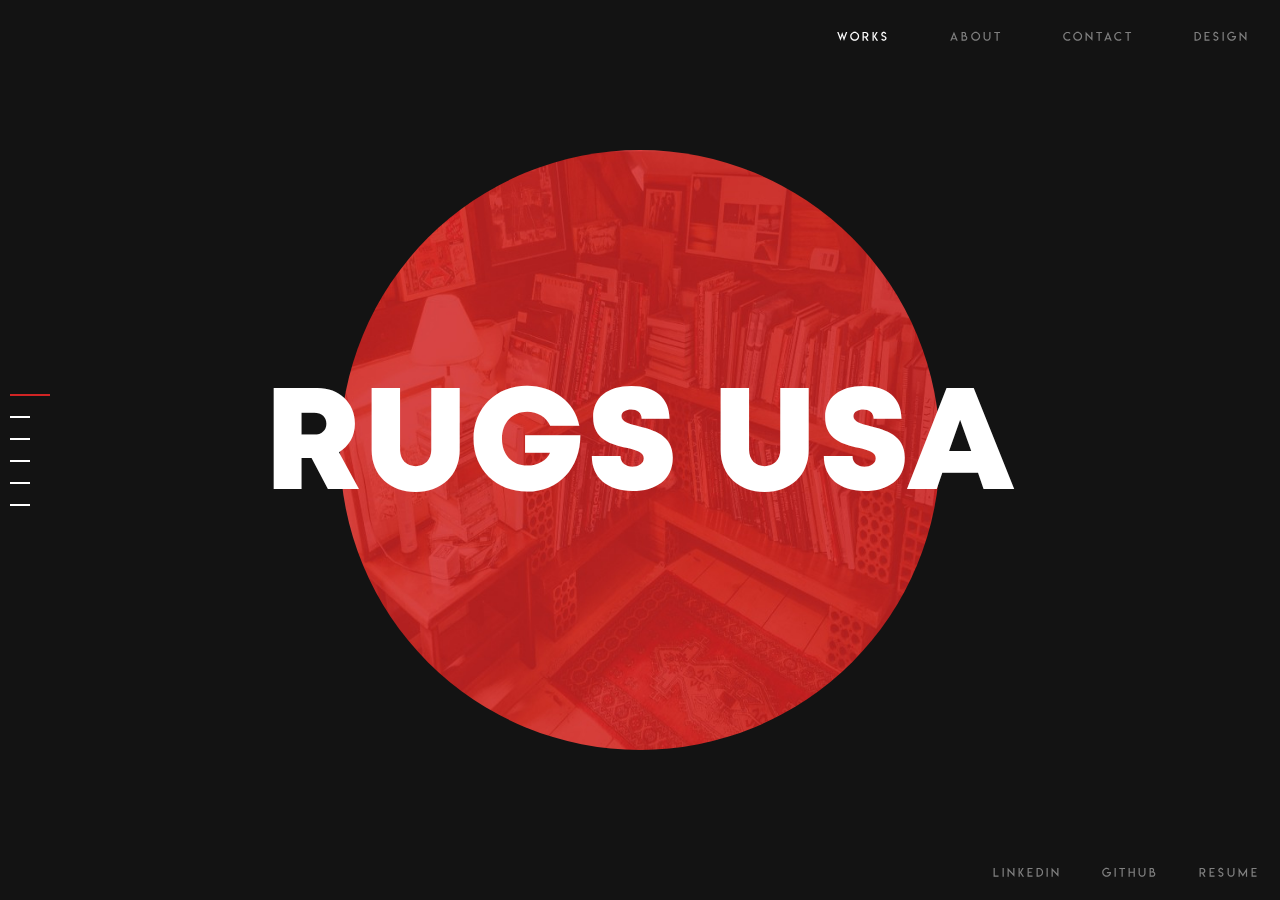
<file: index.html>
<!DOCTYPE html>

<html>
<head>
    <title>Kenny Seo</title>
    <meta name="viewport" content="width=device-width, initial-scale=1.0">
    <meta name="theme-color" content="#131313" />
    <link rel="shortcut icon"  href="images/mylogo.jpg">
    <link rel="stylesheet" href="css/normalize.css">
    <link rel="stylesheet" href="css/jquery-ui.css">
    <link rel="stylesheet" href="css/animate.css">
    <link rel="stylesheet" href="css/main.css">
</head>

<body>

<div id="container">

    <!-- <nav>
        <ul>
            <li>ABOUT</li>
            <li>WORKS</li>
            <li>CONTACT</li>
        </ul>
    </nav> -->

    <div class="black_overlay hidden"></div>

    <div class="burger_menu">
            <div class="go_back wt_center hidden">
                    <p>GO BACK</p>
                </div>
        <div class="full_burger_line">
            <div class="burger_line_0 burger_line"></div>
            <div class="burger_line_1 burger_line"></div>
            <div class="burger_line_2 burger_line"></div>
        </div>
    </div>

    <div class="desk_menu">
    <div class="go_back wt_center hidden">
            <p>GO BACK</p>
        </div>
        <ul class="desk_nav_menu">
            <li class="desk_nav_home desk_nav_item whiteText">WORKS</li>
            <li class="desk_nav_about desk_nav_item">ABOUT</li>
            <li class="desk_nav_contact desk_nav_item">CONTACT</li>
            <li class="desk_nav_design desk_nav_item"><a href="images/KennySeo_DesignPortfolio.pdf" target="blank">DESIGN</a></li>
        </ul>
    </div>

    <div class="side_line_nav">
        <!-- <img src="images/drop-up-arrow.svg" class="work_direction"> -->
        <div class="side_line_0 side_line_base currentLine"></div>
        <div class="side_line_5 side_line_base"></div>
        <div class="side_line_1 side_line_base"></div>
        <div class="side_line_2 side_line_base"></div>
        <div class="side_line_3 side_line_base"></div>
        <div class="side_line_4 side_line_base"></div>
        <!-- <div><img src="images/drop-down-arrow.svg" class="work_direction"></div> -->
    </div>

    <!--OVERLAY-->
    <div class="swipe_overlay zindex1 activeOverlay">

    </div>

    <!--MOBILE MENU-->
    <div class="m_nav_menu animated hidden">
        <ul class="m_nav_menu_list wt_center">
            <li class="m_nav_home m_nav_item">WORKS</li>
            <li class="m_nav_about m_nav_item">ABOUT</li>
            <li class="m_nav_contact m_nav_item">CONTACT</li>
            <li class="m_nav_item"><a href="images/KennySeo_DesignPortfolio.pdf" target="_blank">DESIGN</a></li>
        </ul>
    </div>

    <!--ABOUT PAGE-->
    <div id="about_container" class="hidden animated">
        <div class="about_text_contain wt_center">
            <p>Hi, I'm Kenny. I'm a Front End Web Developer currently living in New York City. I graduated from Queens College with a degree in Graphic Design.</p>
            <br>
            <p> In my down time, I love coding, creating random designs, playing board games, giving attention to my dog, and listening to lofi music.</p>
            <br>
        </div>
    </div>

    <!--CONTACT PAGE-->
    <div id="contact_container" class="hidden animated">
        <div class="contact_box wt_center">
            <h3>LETS TALK</h3>
            <h5 class="contact_descript">Feel free to contact me for any inquiries.</h5>
            <h5 class="contact_descript">seo.kenny94@gmail.com</h5>
        <form action="https://formspree.io/seo.kenny94@gmail.com" method="POST">
            <label for="name" class="form_label">
                Name
            </label>
            <input name="name" id="name" type="text" class="form_input_oneline">
            <label for="email" class="form_label">
                Email
            </label>
            <input name="email" id="email" type="text" class="form_input_oneline">
            <label for="message" class="form_label">
                Message
            </label>
            <textarea id="message" class="contact_textarea" name="message"></textarea>
            <input type="submit" value="SEND MESSAGE" class="sub_button" name="submit">
        </form>

        </div>
    </div>

    <div class="transition trans1">
    </div>
    <div class="transition trans2">
        </div>
        <div class="transition trans3">
            </div>

    <!--WORK CIRCLE-->
    <div class="work_circle_contain animated">    

    <!--RUGS USA-->
    <div class="wc_main rugs_wc_main wc_main0 animated">
        <div class="work_circle rugsusa_circle zindex2 wt_center">
        </div>
        <div class="work_text wt_center">
            <h1 class="work_company rugsusa_company animated flipInX">RUGS USA</h1>
            <!-- <p class="work_position animated fadeInUp">FRONT END WEB DEVELOPER</p> -->
        </div>

    <div class="m_work_page rugsusa_work_page hidden">
        <div class="work_page_banner ru_p_banner">
            <div class="animated infinite pulse slow arrowcontain">
                <img src="images/downarrow.svg" class="wt_center down_arrow rugsusa_down_arrow">
            </div>
        </div>

        <div class="work_descript_contain">
            <div class="work_descript rugsusa_work_descript">
                <h3 class="work_descript_header">RUGS USA</h3>
                <p class="work_descript_text">A leader in the rug retail industry since 1998, Rugs USA is dedicated to bringing customers high-quality rugs, furniture, and home decor from around the world at rock-bottom prices.</p>
                <a href="https://rugsusa.com" target="_blank">
                    <h5 class="work_descript_header code_link">VIEW WEBSITE</h5>
                </a>
            </div>

            <div class="work_images image_margin">
                <img src="images/rugs101.jpg" class="work_images_img">
            </div>

            <div class="work_descript">
                <h3 class="work_descript_header">MY ROLE</h3>
                <p class="work_descript_text">At Rugs USA, my main role was to create, maintain, and redesign various new/existing web pages and content. I worked with the web development team as well as the design team to create new content and designs for both the Rugs USA website and for any Rugs USA social media accounts.</p>
            </div>

            <div class="work_images image_margin">
                <img src="images/rugs102.jpg" class="work_images_img">
            </div>

        </div>
    </div>
    </div>

    <!--MIX HOUR-->
    <div class="wc_main guesser_wc_main wc_main4 hidden">
        <div class="work_circle guesser_circle zindex2 wt_center"></div>
        <div class="work_text wt_center">
            <h1 class="work_company guesser_company animated flipInX">MIX HOUR</h1>
            <!-- <p class="work_position animated fadeInUp">GUESSING GAME</p> -->
        </div>

        <div class="m_work_page guesser_work_page hidden">
            <div class="work_page_banner g_p_banner">
                <div class="animated infinite pulse slow arrowcontain">
                    <img src="images/downarrow.svg" class="wt_center down_arrow guesser_down_arrow">
                </div>
            </div>

            <div class="work_descript_contain">
                <div class="work_descript guesser_work_descript">
                    <h3 class="work_descript_header">MIX HOUR</h3>
                    <p class="work_descript_text">When I study or work, I love to put on one hour long playlists that I can leave on in the background. I created Mix Hour to create a dedicated app solely focused on returning playlists that are around an hour long. All that is required is a genre that the user searches up. Mix Hour then returns a list of playlists that the user is able to choose and listen from.<br><br>
                    Created using React.
                    </p>
                    <a href="https://musehourly.herokuapp.com/" target="_blank">
                        <h5 class="work_descript_header code_link cl1">VIEW LIVE</h5>
                    </a>
                    <a href="https://github.com/seokenny/musehourly" target="_blank">
                        <h5 class="work_descript_header code_link cl2">VIEW CODE</h5>
                    </a>
                </div>
            </div>
        </div>
    </div>

    <!--KONDITORI-->
    <div class="wc_main konditori_wc_main wc_main1 hidden">
        <div class="work_circle konditori_circle zindex2 wt_center">
        </div>
        <div class="work_text wt_center">
            <h1 class="work_company konditori_company animated flipInX">KONDITORI</h1>
            <!-- <p class="work_position animated fadeInUp">RESTAURANT WEBSITE</p> -->
        </div>

    <div class="m_work_page konditori_work_page hidden">
        <div class="work_page_banner konditori_p_banner">
            <div class="animated infinite pulse slow arrowcontain">
                <img src="images/downarrow.svg" class="wt_center down_arrow konditori_down_arrow">
            </div>
        </div>

        <div class="work_descript_contain">
            <div class="work_descript konditori_work_descript">
                <h3 class="work_descript_header">KONDITORI</h3>
                <p class="work_descript_text">Established in 2010 in Park Slope, Brooklyn, KONDITORI has grown to six locations as the go-to neighborhood coffeehouse. The creation of the flavorful Konditori coffee bean involves mixing Arabic beans from three different Central American countries through an air heated process which produces an exquisite flavor that is uniquely Konditori.</p>
                <a href="https://seokenny.com/konditori.github.io/" target="_blank">
                    <h5 class="work_descript_header code_link cl1">VIEW LIVE</h5>
                </a>
                <a href="https://github.com/seokenny/konditori.github.io" target="_blank">
                    <h5 class="work_descript_header code_link cl2">VIEW CODE</h5>
                </a>
            </div>

            <div class="work_descript">
                <h3 class="work_descript_header">OBJECTIVE</h3>
                <p class="work_descript_text">Konditori's website had an outdated design and loaded extremely slowly. I offered to completely redesign and revamp their website to match today's design trends and to get rid of their slow loading times.</p>
            </div>

        </div>
    </div>
    </div>

    <!--FUYU RAMEN-->
    <div class="wc_main fuyu_wc_main wc_main1 hidden">
        <div class="work_circle fuyuramen_circle zindex2 wt_center">
        </div>
        <div class="work_text wt_center">
            <h1 class="work_company fuyuramen_company animated flipInX">FUYU <span class="line_skip"></span>RAMEN</h1>
        </div>

    <div class="m_work_page fuyuramen_work_page hidden">
        <div class="work_page_banner fr_p_banner">
            <div class="animated infinite pulse slow arrowcontain">
                <img src="images/downarrow.svg" class="wt_center down_arrow fuyuramen_down_arrow">
            </div>
        </div>

        <div class="work_descript_contain">
            <div class="work_descript fuyuramen_work_descript">
                <h3 class="work_descript_header">FUYU RAMEN</h3>
                <p class="work_descript_text">Fuyu Ramen is a new ramen shop that opened up in Sunnyside, Queens on November 2018. It serves a variety of different ramen as well as appetizers and entrees. The restaurant has a very sleek and modern interior.</p>
                <a href="https://seokenny.github.io/fuyuramen.github.io/" target="_blank">
                    <h5 class="work_descript_header code_link cl1">VIEW LIVE</h5>
                </a>
                <a href="https://github.com/seokenny/fuyuramen.github.io" target="_blank">
                    <h5 class="work_descript_header code_link cl2">VIEW CODE</h5>
                </a>
            </div>

            <div class="work_images image_margin">
                <img src="images/menu.jpg" class="work_images_img">
            </div>

            <div class="work_descript">
                <h3 class="work_descript_header">OBJECTIVE</h3>
                <p class="work_descript_text">Fuyu Ramen's website was extremely unfinished, bare bone, and only accessible in Korean. Since Sunnyside is an upcoming area, I offered to completely redesign a responsive website.</p>
            </div>

        </div>
    </div>
    </div>

    <!--MYSTIQ-->
    <div class="wc_main mystic_wc_main wc_main2 hidden">
        <div class="work_circle mystic_circle zindex2 wt_center">
        </div>
        <div class="work_text wt_center">
            <h1 class="work_company mystic_company animated flipInX">MYSTIQ</h1>
            <!-- <p class="work_position animated fadeInUp">CATALOGS WEBSITE</p> -->
        </div>

    <div class="m_work_page mystic_work_page hidden">
        <div class="work_page_banner m_p_banner">
            <div class="animated infinite pulse slow arrowcontain">
                <img src="images/downarrow.svg" class="wt_center down_arrow mystiq_down_arrow">
            </div>
        </div>

        <div class="work_descript_contain">
            <div class="work_descript mystiq_work_descript">
                <h3 class="work_descript_header">MYSTIQ</h3>
                <p class="work_descript_text">MYSTIQ is a child wholesale clothing company under Bong Hwa USA Inc. MYSTIQ provides a variety of different clothing from accessories (such as hats) to everyday clothing (such as shirts).</p>
            </div>

            <div class="work_images image_margin">
                <img src="images/catalogs.jpg" class="work_images_img">
            </div>

            <div class="work_descript">
                <h3 class="work_descript_header">OBJECTIVE</h3>
                <p class="work_descript_text">MYSTIQ provides its business partners with catalogs and samples for each upcoming season. MYSTIQ needed a catalogs page where customers can view the catalogs whenever and wherever they were. It was to strictly be a catalogs viewing site, not an online shop.</p>
            </div>

            <div class="work_images image_margin">
                <img src="images/catalogs2.jpg" class="work_images_img">
            </div>

        </div>
    </div>
    </div>

    <!--ZOMBIE DICE-->
    <div class="wc_main zombie_wc_main wc_main3 hidden">
        <div class="work_circle zombiedice_circle zindex2 wt_center">
        </div>
        <div class="work_text wt_center">
            <h1 class="work_company zombiedice_company animated flipInX">ZOMBIE <span class="line_skip"></span>DICE</h1>
            <!-- <p class="work_position animated fadeInUp">DICE GAME</p> -->
        </div>

    <div class="m_work_page zombiedice_work_page hidden">
        <div class="work_page_banner zd_p_banner">
            <div class="animated infinite pulse slow arrowcontain">
                <img src="images/downarrow.svg" class="wt_center down_arrow zombiedice_down_arrow">
            </div>
        </div>

        <div class="work_descript_contain">
            <div class="work_descript zombiedice_work_descript">
                <h3 class="work_descript_header">ZOMBIE DICE</h3>
                <p class="work_descript_text">Based on the dice rolling game "Zombie Dice" created by Steve Jackson Games, I created a working web version of the game. The rules are to roll a total of 13 brains to win the game. However, there are bullets on the dice that will make you lose the current amount of brains rolled. This game allows 4 players. This was created using HTML, CSS, and JavaScript.</p>
                <a href="https://seokenny.github.io/zd-bg/" target="_blank">
                    <h5 class="work_descript_header code_link cl1">VIEW LIVE</h5>
                </a>
                <a href="https://github.com/seokenny/zd-bg" target="_blank">
                    <h5 class="work_descript_header code_link cl2">VIEW CODE</h5>
                </a>
            </div>

        </div>
    </div>
    </div>

    <div class="screen_checker"></div>
</div>

</div>

    <footer class="social">
        <ul class="social_list">
            <li class="linkedin_li"><a href="https://www.linkedin.com/in/kenny-seo-311918137/" target="_blank">LINKEDIN</a></li>
            <li class="github_li"><a href="https://www.github.com/seokenny" target="_blank" class="social_button_git">GITHUB</a></li>
            <li class="resume_li"><a href="images/KennySeo_Resume2019.pdf" target="_blank">RESUME</a></li>
        </ul>
    </footer>

</div>

<script src="js/jquery-3.3.1.min.js"></script>
<script src="js/jquery-ui.js"></script>
<script src="js/jquery-touchwipe.js"></script>
<script src="js/app.js"></script>
</body>


</html>
</file>
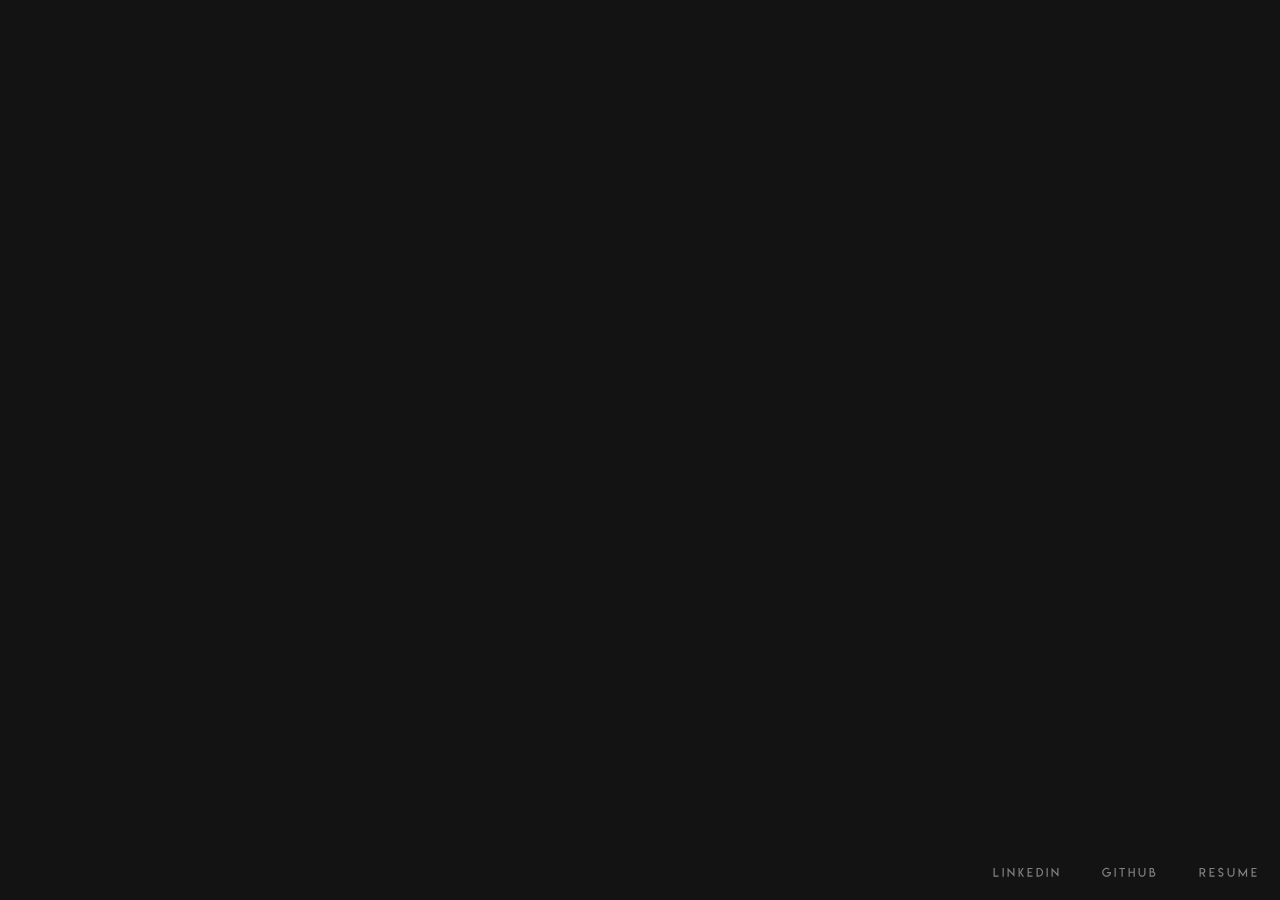
<file: tester.html>
<!DOCTYPE html>

<html>
<head>
    <title>Kenny Seo</title>
    <meta name="viewport" content="width=device-width, initial-scale=1.0">
    <link rel="stylesheet" href="css/normalize.css">
    <link rel="stylesheet" href="css/jquery-ui.css">
    <link rel="stylesheet" href="css/animate.css">
    <link rel="stylesheet" href="css/main.css">
</head>

<body>


    <footer class="social">
        <ul class="social_list">
            <li><a href="https://www.linkedin.com/in/kenny-seo-311918137/" target="_blank">LINKEDIN</a></li>
            <li><a href="https://www.github.com/seokenny" target="_blank">GITHUB</a></li>
            <li>RESUME</li>
        </ul>
    </footer>

</div>

<script src="js/jquery-3.3.1.min.js"></script>
<script src="js/jquery-ui.js"></script>
<script src="js/app.js"></script>
</body>


</html>
</file>
<file: css/main.css>
* {
    margin:unset;
    padding:unset;
    font-family:'LemonMilk';
}

html {
    overflow-y:scroll;
}

html, body {
    height:auto;
    min-height:100%;
}

body {
    background-color:#131313;
}

#container {
    background-color:#131313;
    width:100%;
    color:white;
    height:100vh;
    overflow:hidden;
}

ul, h1, h2, h3, h4, h5, h6, p {
    margin:unset;
    padding:unset;
}

a {
    text-decoration:none;
    color:unset;
}

ul {
    list-style-type:none;
}

.wt_center {
	/**Start of vertical/horizontal centering**/
	position:absolute;
	top:50%;
	left:50%;
	transform:translate(-50%, -50%);
	/**End of vertical/horizontal centering**/
	text-align:center;
	width:100%;
	letter-spacing:0.1em;
}

.swipe_overlay {
    height:100%;
    width:100%;
    position:absolute;
}

.arrowcontain {
    height:100%;
    margin-left:10%;
    width:80%;
    position:relative;
    overflow:hidden;
    z-index:610;
}

.down_arrow {
    height:25px;
    bottom:25%;
    top:unset;
    overflow:hidden;
    cursor:pointer;
}

/**NAVIGATION**/
.side_line_nav {
    position:absolute;
    display:flex;
    flex-direction:column;
    justify-content:center;
    height:100%;
    z-index:1005;
}

.side_line_base {
    width:20px;
    background-color:white;
    height:2px;
    padding:10px 0 10px 10px;
    background-clip:content-box;
}

.side_line_0 {
    background-color:#D02424;
    width:40px;
}

.work_direction {
    width:25px;
    padding-left:10px;
}

.burger_menu {
    position:fixed;
    z-index:1007;
    top:0;
    right:0;
    text-align:right;
    width:100%;
    background-color:#131313;
}

.full_burger_line {
    margin:15px 15px 15px 0;
    display:inline-block;
    cursor:pointer;
}

.burger_line {
    background-color:white;
    height:4px;
    border-radius:10%;
    margin:5px 0 5px 0;
}

.burger_line_0, .burger_line_3, .burger_line_4 {width:30px;}
.burger_line_1 {width:20px; margin-left:10px;}
.burger_line_2 {width:10px; margin-left:20px;}

.desk_menu {
    position:fixed;
    z-index:1007;
    top:0;
    right:0;
    text-align:right;
    width:100%;
    padding-top:20px;
    padding-bottom:20px;
    font-size:.75em;
    letter-spacing:3px;
    background-color:transparent;
}

.desk_nav_menu {
    color:gray;
    display:flex;
    justify-content:flex-end;
}

.desk_nav_menu li {
    margin: 0 20px;
    cursor:pointer;
    z-index:20;
}

.desk_nav_menu li:hover {
    color:white;
}

.m_nav_menu {
    background-color:#131313;
    width:100%;
    height:100%;
    position:fixed;
    z-index:1006;
    background-size:cover;
    background-repeat:no-repeat;
    background-position:center;
}

.m_nav_menu_list {
    display:flex;
    flex-direction:column;
    height:100%;
    justify-content:center;
}

.m_nav_item {
    margin:20px 0;
    display:inline-block;
    cursor:pointer;
}

.desk_nav_item {
    padding:10px;
}

/**ABOUT ME**/
#about_container {
    width:100%;
    height:100%;
    background-color:#131313;
    position:fixed;
    z-index:650
}

.about_text_contain {
    width:80%;   
}

.about_text_contain p {
    font-size:3vw;
}

/**WORKS**/
#work_container {
}

.wc_main {
    height:100vh;
    width:100%;
    position:relative;
    height: 100vh; /* Use vh as a fallback for browsers that do not support Custom Properties */
    height: calc(var(--vh, 1vh) * 100);
}

.work_circle {
    width:50%;
    padding-top:50%;
    border-radius:100%;
    cursor:pointer;
}

.rugsusa_circle {
    background-image:url('../images/rugsbannersmall.jpg');
    background-repeat:no-repeat;
    background-size:cover;
    background-color:#D02424;
}

.fuyuramen_circle {
    background-image:url('../images/fuyubannersmall.jpg');
    background-repeat:no-repeat;
    background-size:cover;
    background-color:#FFA53C;
}

.mystic_circle {
    background-image:url('../images/mystiqbannersmall.jpg');
    background-repeat:no-repeat;
    background-size:cover;
    background-color:#2556D4;
}

.zombiedice_circle {
    background-image:url('../images/zombiebannersmall.jpg');
    background-repeat:no-repeat;
    background-size:cover;
    background-color:#19BE6F;
}

.guesser_circle {
    background-image:url('../images/guesserbannersmall.jpg');
    background-repeat:no-repeat;
    background-size:cover;
    background-color:#9319BE;
}

.work_text {
    z-index:605;
}

.work_company {
    font-family:'Mont';
    letter-spacing:unset;
    font-size:12vw;
    display:inline-block;
    cursor:pointer;
    line-height:10.5vw;
}

.work_position {
    font-size:.7em;
}

.m_work_page {
    width:100%;
    background-color:#131313;
    height:100%;
}

.work_page_banner {
    height:100%;
    width:100%;
    z-index:49;
}

.ru_p_banner {
    background-image:url('../images/rugsbanner.jpg');
    background-repeat:no-repeat;
    background-size:cover;
    background-position:center;
    background-attachment:fixed;
    background-color:#D02424;
}

.fr_p_banner {
    background-image:url('../images/fuyubanner.jpg');
    background-repeat:no-repeat;
    background-size:cover;
    background-position:center;
    background-attachment:fixed;
    background-color:#FFA53C;
}

.m_p_banner {
    background-image:url('../images/mystiqbanner.jpg');
    background-repeat:no-repeat;
    background-size:cover;
    background-position:center;
    background-attachment:fixed;
    background-color:#2556D4;
}

.zd_p_banner {
    background-image:url('../images/zombiebanner.jpg');
    background-repeat:no-repeat;
    background-size:cover;
    background-position:center;
    background-attachment:fixed;
    background-color:#19BE6F;
}

.g_p_banner {
    background-image:url('../images/guesserbanner.jpg');
    background-repeat:no-repeat;
    background-size:cover;
    background-position:center;
    background-attachment:fixed;
    background-color:#9319BE;
}

.work_descript_contain {
    width:100%;
    height:auto;
    background-color:#131313;
    margin-bottom:50px;
}

.work_descript {
    width:85%;
    margin:auto;
    margin-top:75px;
    margin-bottom:75px;
}

.work_descript_header {
    letter-spacing:.2em;
    margin-bottom:25px;
    margin-top:25px;
}

.code_link {
    display:inline-block;
    border:1px solid white;
    padding:10px;
}

.cl1 {
    margin-right:5px;
}

.cl2 {
    margin-left:5px;
}

.work_descript_text {
    font-family:'Futura';
    line-height:2em;
    font-size:.9em;
    letter-spacing:.1em;
}

.work_images {
    width:100%;
}

.work_images_img {
    width:100%;
}

/**FOOTER**/
.social {
    position:fixed;
    bottom:0;
    width:100%;
    z-index:3000;
}

.social_list {
    display:flex;
    width:100%;
    justify-content:space-evenly;
    align-content:center;
    font-size:.55em;
    letter-spacing:3px;
    padding-top:10px;
    padding-bottom:10px;
    color:gray;
    cursor:pointer;
}

.social_list li:hover {
    color:white;
}

@font-face {
    font-family:'LemonMilk';
    src:url(../fonts/LemonMilklight.otf);
    font-style:normal;
    font-weight:100;
}


@font-face {
    font-family:'Mont';
    src:url(../fonts/Mont-HeavyDEMO.otf);
    font-style:normal;
    font-weight:100;
}

@font-face {
    font-family:'Futura';
    src:url(../fonts/FuturaLight.otf);
    font-style:normal;
    font-weight:100;
}

.hidden {
    display:none;
}

.redbox {
    width:100%;
    height:100vh;
    background-color:red;
    position:fixed;
    left:-100%;
}

/***CONTACT***/
#contact_container {
    z-index:655;
    position:fixed;
    height:100%;
    width:100%;
    background-color:#131313;
}

.contact_box {
    text-align:left;
    width:80%;
}

.contact_descript {
    margin:20px 0;
}

input, label, textarea {
    display:block;
    border:unset;
    background-color:unset;
}

.form_input_oneline, .contact_textarea {
    border-bottom:1px solid white;
    width:100%;
    color:white;
    margin:10px 0 15px 0;
    font-size:.75em;
}

.form_label {
    font-size:.75em;
}

.contact_textarea {
    height:100px;
}

.sub_button {
    background-color:white;
    width:100%;
    height:30px;
    letter-spacing:5px;
    font-size:.75em;
    font-weight:bold;
}

/**GOBACK**/
.go_back {
    font-size:.8em;
    margin-left:15px;
    text-align:left;
}

.go_back p {
    display:inline-block;
    cursor:pointer;
}

.zindex1 {
    z-index:500;
}

.zindex2 {
    z-index:600;
}

.transition {
    height:100%;
    width:100%;
    position:fixed;
    left:-100%;
    z-index:10000;
}

.trans1 {
    background-color:#2C2C2C;
}

.trans2 {
    background-color:#1E1E1E;
}

.trans3 {
    background-color:#131313;
}

.line_skip {
    display:block;
}


/**MEDIA QUERIES**/
@media only screen and (min-width:696px){
    .about_text_contain p {
        font-size:21px;
    }
    .contact_box {
        width:560px;
    }
}

@media only screen and (min-width:780px){
    .line_skip {
        display:unset;
    }
}

@media only screen and (max-width:990px){
    .desk_menu {
        display:none;
    }
    .burger_menu {
        display:block;
    }
}

@media only screen and (min-width:991px){
    .social_list {
        justify-content:flex-end;
        align-content:unset;
        padding-top:20px;
        padding-bottom:20px;
        background-color:unset;
        font-size:.75em;
    }
    .social_list li {
        margin:0 20px;
    }
    .burger_menu {
        display:none;
    }
    .burger_line {
        background-color:unset;
    }
    /* .swipe_overlay {
        display:none !important;
    } */
    .work_company {
        font-size:12vw;
        letter-spacing:unset;
    }
    .desk_menu {
        display:block;
    }
    .burger_menu {
        display:none;
    }
    .work_descript {
        width:50%;
    }
    .work_images {
        width:50%;
    }
    .image_margin {
        margin-left:25%;
    }
}

@media only screen and (min-width:1100px){
    .about_text_contain p {
        width:883px;
        margin:auto;
    }
}

@media only screen and (min-width:1200px){
    .work_circle {
        padding-top:600px;
        width:600px;
    }
    .work_company {
        font-size:144px;
    }
    .work_descript {
        width:591px;
    }
    .work_images {
        width:591px;
    }
    .image_margin {
        margin:auto;
    }
}

.social_button_git {
    position:relative;
}

.preventDef {
    height:100%;
    width:100%;
}

::-webkit-scrollbar {
    width: 10px;
  }
  
  /* Track */
  ::-webkit-scrollbar-track {
    background: #131313; 
  }
   
  /* Handle */
  ::-webkit-scrollbar-thumb {
    background: #4B4B4B; 
  }
  
  /* Handle on hover */
  ::-webkit-scrollbar-thumb:hover {
    background: #BFBFBF; 
  }

  ::-webkit-scrollbar-track-piece {
    background:transparent;
  }

  :focus {
    outline: none !important;
}

.black_overlay {
    width:100%;
    height:100%;
    background-color:#131313;
    position:fixed;
    z-index:700;
}

.whiteText {
    color:white;
}
</file>
